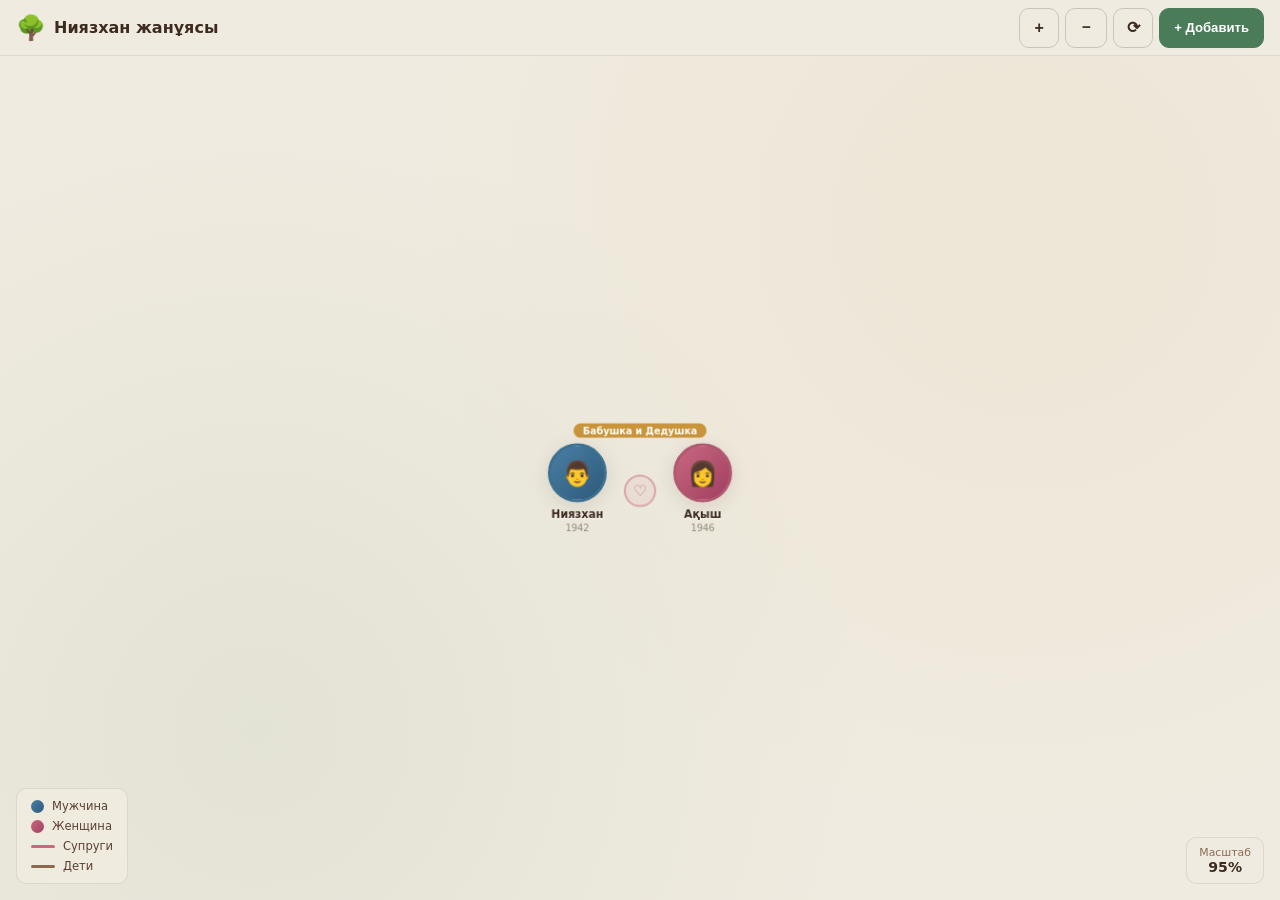
<file: index.html>
<!DOCTYPE html>
<html lang="ru">
<head>
  <meta charset="UTF-8"/>
  <meta name="viewport" content="width=device-width, initial-scale=1.0"/>
  <title>Ниязхан</title>
  <link rel="stylesheet" href="style.css"/>
</head>
<body>

  <!-- HEADER -->
  <header class="header">
    <div class="header__inner">
      <div class="logo">
        <span class="logo__icon">🌳</span>
        <span class="logo__name">Ниязхан жанұясы</span>
      </div>
      <div class="header__actions">
        <button class="hbtn" id="btnZoomIn">+</button>
        <button class="hbtn" id="btnZoomOut">－</button>
        <button class="hbtn" id="btnReset">⟳</button>
        <button class="hbtn hbtn--add" id="btnAddMember">+ Добавить</button>
      </div>
    </div>
  </header>

  <!-- TREE CANVAS -->
  <main class="canvas-wrap" id="canvasWrap">
    <div class="canvas" id="canvas">
      <svg class="svg-lines" id="svgLines"></svg>
      <div class="nodes" id="nodes"></div>
    </div>
  </main>

  <!-- LEGEND -->
  <div class="legend">
    <div class="legend__item"><span class="legend__dot legend__dot--male"></span> Мужчина</div>
    <div class="legend__item"><span class="legend__dot legend__dot--female"></span> Женщина</div>
    <div class="legend__item"><span class="legend__line legend__line--married"></span> Супруги</div>
    <div class="legend__item"><span class="legend__line legend__line--child"></span> Дети</div>
  </div>

  <!-- MEMBER DETAIL PANEL -->
  <aside class="panel" id="panel">
    <button class="panel__close" id="panelClose">✕</button>
    <div class="panel__avatar" id="panelAvatar"></div>
    <h2 class="panel__name" id="panelName"></h2>
    <div class="panel__year" id="panelYear"></div>
    <div class="panel__meta" id="panelMeta"></div>
    <div class="panel__relations" id="panelRelations"></div>
    <div class="panel__actions">
      <button class="pbtn pbtn--edit" id="panelEdit">Редактировать</button>
      <button class="pbtn pbtn--child" id="panelAddChild">+ Ребёнок</button>
    </div>
  </aside>

  <!-- ADD / EDIT MODAL -->
  <div class="modal-overlay" id="modalOverlay">
    <div class="modal">
      <button class="modal__close" id="modalClose">✕</button>
      <h3 class="modal__title" id="modalTitle">Добавить человека</h3>
      <form class="modal__form" id="memberForm">
        <input type="hidden" id="fId"/>
        <input type="hidden" id="fParentId"/>
        <label>Имя
          <input type="text" id="fName" placeholder="Имя Фамилия" required/>
        </label>
        <label>Год рождения
          <input type="number" id="fBirth" placeholder="1980" min="1800" max="2025"/>
        </label>
        <label>Год смерти (если нет — пусто)
          <input type="number" id="fDeath" placeholder="2020" min="1800" max="2025"/>
        </label>
        <label>Пол
          <select id="fGender">
            <option value="male">Мужской</option>
            <option value="female">Женский</option>
          </select>
        </label>
        <label>Примечание
          <textarea id="fNote" placeholder="Профессия, город, факты..."></textarea>
        </label>
        <div class="modal__btns">
          <button type="button" class="mbtn mbtn--cancel" id="modalCancel">Отмена</button>
          <button type="submit" class="mbtn mbtn--save">Сохранить</button>
        </div>
      </form>
    </div>
  </div>

  <div class="touch-hint" id="touchHint">👆 Тяни пальцем — двигай · Два пальца — зум</div>

  <script src="app.js"></script>
  <script>
    // Hide touch hint after tap
    document.getElementById('touchHint').addEventListener('touchstart', () => {
      document.getElementById('touchHint').style.display = 'none';
    }, { passive: true });
  </script>
</body>
</html>
</file>
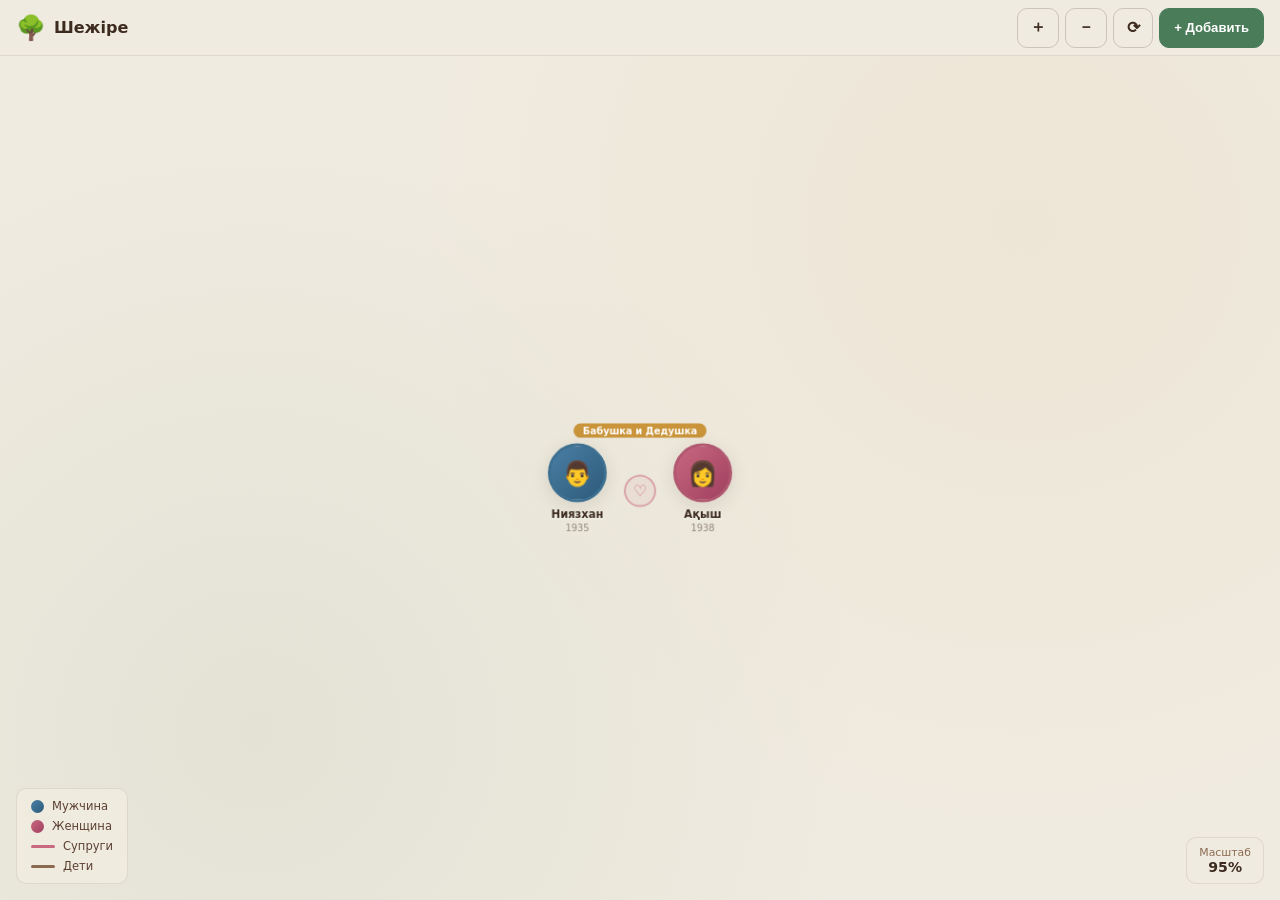
<file: Tree/index.html>
<!DOCTYPE html>
<html lang="ru">
<head>
  <meta charset="UTF-8"/>
  <meta name="viewport" content="width=device-width, initial-scale=1.0"/>
  <title>Шежіре — Семейное древо</title>
  <link rel="stylesheet" href="style.css"/>
</head>
<body>

  <!-- HEADER -->
  <header class="header">
    <div class="header__inner">
      <div class="logo">
        <span class="logo__icon">🌳</span>
        <span class="logo__name">Шежіре</span>
      </div>
      <div class="header__actions">
        <button class="hbtn" id="btnZoomIn">＋</button>
        <button class="hbtn" id="btnZoomOut">－</button>
        <button class="hbtn" id="btnReset">⟳</button>
        <button class="hbtn hbtn--add" id="btnAddMember">+ Добавить</button>
      </div>
    </div>
  </header>

  <!-- TREE CANVAS -->
  <main class="canvas-wrap" id="canvasWrap">
    <div class="canvas" id="canvas">
      <svg class="svg-lines" id="svgLines"></svg>
      <div class="nodes" id="nodes"></div>
    </div>
  </main>

  <!-- LEGEND -->
  <div class="legend">
    <div class="legend__item"><span class="legend__dot legend__dot--male"></span> Мужчина</div>
    <div class="legend__item"><span class="legend__dot legend__dot--female"></span> Женщина</div>
    <div class="legend__item"><span class="legend__line legend__line--married"></span> Супруги</div>
    <div class="legend__item"><span class="legend__line legend__line--child"></span> Дети</div>
  </div>

  <!-- MEMBER DETAIL PANEL -->
  <aside class="panel" id="panel">
    <button class="panel__close" id="panelClose">✕</button>
    <div class="panel__avatar" id="panelAvatar"></div>
    <h2 class="panel__name" id="panelName"></h2>
    <div class="panel__year" id="panelYear"></div>
    <div class="panel__meta" id="panelMeta"></div>
    <div class="panel__relations" id="panelRelations"></div>
    <div class="panel__actions">
      <button class="pbtn pbtn--edit" id="panelEdit">Редактировать</button>
      <button class="pbtn pbtn--child" id="panelAddChild">+ Ребёнок</button>
    </div>
  </aside>

  <!-- ADD / EDIT MODAL -->
  <div class="modal-overlay" id="modalOverlay">
    <div class="modal">
      <button class="modal__close" id="modalClose">✕</button>
      <h3 class="modal__title" id="modalTitle">Добавить человека</h3>
      <form class="modal__form" id="memberForm">
        <input type="hidden" id="fId"/>
        <input type="hidden" id="fParentId"/>
        <label>Имя
          <input type="text" id="fName" placeholder="Имя Фамилия" required/>
        </label>
        <label>Год рождения
          <input type="number" id="fBirth" placeholder="1980" min="1800" max="2025"/>
        </label>
        <label>Год смерти (если нет — пусто)
          <input type="number" id="fDeath" placeholder="2020" min="1800" max="2025"/>
        </label>
        <label>Пол
          <select id="fGender">
            <option value="male">Мужской</option>
            <option value="female">Женский</option>
          </select>
        </label>
        <label>Примечание
          <textarea id="fNote" placeholder="Профессия, город, факты..."></textarea>
        </label>
        <div class="modal__btns">
          <button type="button" class="mbtn mbtn--cancel" id="modalCancel">Отмена</button>
          <button type="submit" class="mbtn mbtn--save">Сохранить</button>
        </div>
      </form>
    </div>
  </div>

  <div class="touch-hint" id="touchHint">👆 Тяни пальцем — двигай · Два пальца — зум</div>

  <script src="app.js"></script>
  <script>
    // Hide touch hint after tap
    document.getElementById('touchHint').addEventListener('touchstart', () => {
      document.getElementById('touchHint').style.display = 'none';
    }, { passive: true });
  </script>
</body>
</html>
</file>
<file: style.css>
/* ===== HEART / EXPAND BUTTONS ===== */
.heart-btn {
  width: 34px; height: 34px;
  border-radius: 50%;
  border: 2px solid rgba(201,104,128,.5);
  background: rgba(201,104,128,.08);
  color: var(--rose);
  font-size: 1rem;
  cursor: pointer;
  display: flex; align-items: center; justify-content: center;
  transition: transform .22s cubic-bezier(.34,1.56,.64,1), background .18s, box-shadow .18s, border-color .18s;
  align-self: center;
  margin-top: 6px;
  flex-shrink: 0;
  -webkit-tap-highlight-color: transparent;
  outline: none;
}
.heart-btn--no-kids {
  border-color: rgba(201,104,128,.18);
  color: rgba(201,104,128,.3);
  cursor: default;
  pointer-events: none;
}
.heart-btn--open {
  background: var(--rose);
  color: #fff;
  border-color: var(--rose);
  box-shadow: 0 4px 14px rgba(201,104,128,.35);
}
.heart-btn:active:not(.heart-btn--no-kids) { transform: scale(.9); }

.expand-btn {
  width: 28px; height: 28px;
  border-radius: 50%;
  border: 2px solid rgba(139,106,80,.35);
  background: rgba(139,106,80,.07);
  color: var(--bark2);
  font-size: .68rem;
  cursor: pointer;
  display: flex; align-items: center; justify-content: center;
  transition: transform .22s cubic-bezier(.34,1.56,.64,1), background .18s, box-shadow .18s;
  -webkit-tap-highlight-color: transparent;
  outline: none;
}
.expand-btn--open {
  background: var(--line);
  color: #fff;
  border-color: var(--line);
  box-shadow: 0 3px 10px rgba(139,106,80,.3);
}
.expand-btn:active { transform: scale(.9); }

/* ===== NODE ENTER ANIMATION ===== */
@keyframes nodeEnter {
  from { opacity: 0; transform: translate(-50%, calc(-50% + 24px)) scale(.72); }
  to   { opacity: 1; transform: translate(-50%, -50%) scale(1); }
}
.node-enter {
  animation: nodeEnter .44s cubic-bezier(.34,1.56,.64,1) both;
}

/* ===== LINE DRAW ANIMATION ===== */
@keyframes drawLine {
  from { stroke-dashoffset: 600; opacity: 0; }
  to   { stroke-dashoffset: 0;   opacity: 1; }
}
.line-enter {
  stroke-dasharray: 600;
  animation: drawLine .5s ease .08s both;
}

/* ===== RESET ===== */
*, *::before, *::after { box-sizing: border-box; margin: 0; padding: 0; }

:root {
  --bg:       #f0ebe0;
  --bg2:      #e8e0d0;
  --bark:     #3d2b1f;
  --bark2:    #5c4033;
  --leaf:     #4a7c59;
  --leaf2:    #6aaa7e;
  --gold:     #c9943a;
  --rose:     #c96880;
  --line:     #8b6a50;
  --white:    #fff;
  --shadow:   0 4px 20px rgba(61,43,31,.12);
  --radius:   14px;
}

html, body { height: 100%; overflow: hidden; }

body {
  font-family: 'Segoe UI', system-ui, sans-serif;
  background: var(--bg);
  color: var(--bark);
  user-select: none;
  -webkit-user-select: none;
  touch-action: none;
}

/* ===== HEADER ===== */
.header {
  position: fixed; top: 0; left: 0; right: 0; z-index: 200;
  height: 56px;
  background: rgba(240,235,224,.97);
  backdrop-filter: blur(12px);
  border-bottom: 1px solid rgba(61,43,31,.1);
}
.header__inner {
  max-width: 100%; height: 100%;
  display: flex; align-items: center; justify-content: space-between;
  padding: 0 16px;
}
.logo { display: flex; align-items: center; gap: 8px; }
.logo__icon { font-size: 1.5rem; }
.logo__name { font-size: 1rem; font-weight: 800; color: var(--bark); }

.header__actions { display: flex; align-items: center; gap: 6px; }
.hbtn {
  min-width: 40px; min-height: 40px;
  padding: 0 12px; border-radius: 10px;
  border: 1.5px solid rgba(61,43,31,.2);
  background: transparent; color: var(--bark);
  font-size: 1rem; font-weight: 700; cursor: pointer;
  display: flex; align-items: center; justify-content: center;
  transition: all .18s;
  -webkit-tap-highlight-color: transparent;
}
.hbtn:active { background: var(--bark); color: var(--bg); }
.hbtn--add {
  background: var(--leaf); color: #fff; border-color: var(--leaf);
  font-size: .82rem; padding: 0 14px;
}
.hbtn--add:active { background: var(--leaf2); }

/* ===== CANVAS ===== */
.canvas-wrap {
  position: fixed; inset: 56px 0 0 0;
  overflow: hidden;
  background:
    radial-gradient(circle at 20% 80%, rgba(74,124,89,.08) 0%, transparent 50%),
    radial-gradient(circle at 80% 20%, rgba(201,148,58,.06) 0%, transparent 50%),
    var(--bg);
  touch-action: none;
}
.canvas-wrap.panel-open { bottom: 55vh; }

.canvas {
  position: absolute;
  transform-origin: 0 0;
  will-change: transform;
}

.svg-lines {
  position: absolute; top: 0; left: 0;
  pointer-events: none; overflow: visible;
}

/* ===== PERSON CARD ===== */
.person-card {
  display: flex; flex-direction: column; align-items: center;
  width: 90px; cursor: pointer;
  -webkit-tap-highlight-color: transparent;
}
.person-card__circle {
  width: 62px; height: 62px; border-radius: 50%;
  display: flex; align-items: center; justify-content: center;
  font-size: 1.6rem;
  border: 3px solid transparent;
  box-shadow: var(--shadow);
  transition: transform .15s, box-shadow .15s;
  position: relative;
}
.person-card:active .person-card__circle {
  transform: scale(1.08);
  box-shadow: 0 6px 20px rgba(61,43,31,.2);
}
.person-card.selected .person-card__circle {
  box-shadow: 0 0 0 3px var(--gold), 0 6px 20px rgba(61,43,31,.2);
}
.person-card--male   .person-card__circle { background: linear-gradient(135deg, #4a7fa5, #2d5a7a); border-color: #3d7090; }
.person-card--female .person-card__circle { background: linear-gradient(135deg, #c96880, #a04060); border-color: #b05870; }
.person-card--deceased .person-card__circle { filter: grayscale(.6); opacity: .75; }

/* Married-in spouse (from outside the family) */
.person-card--married-in .person-card__circle {
  border-style: dashed;
  border-width: 2.5px;
  opacity: 0.8;
}
.person-card--married-in.person-card--male .person-card__circle {
  background: linear-gradient(135deg, #6a9fbd, #4d7a9a);
  border-color: #4d7a9a;
}
.person-card--married-in.person-card--female .person-card__circle {
  background: linear-gradient(135deg, #d98aa0, #b86080);
  border-color: #b86080;
}
.person-card__tag {
  font-size: .58rem;
  font-weight: 700;
  color: rgba(61,43,31,.45);
  background: rgba(61,43,31,.07);
  border-radius: 8px;
  padding: 2px 8px;
  margin-top: 3px;
  letter-spacing: .04em;
  text-transform: lowercase;
}

.person-card__name {
  margin-top: 6px; font-size: .72rem; font-weight: 700;
  color: var(--bark); text-align: center;
  max-width: 88px; line-height: 1.2;
  text-shadow: 0 1px 3px rgba(255,255,255,.8);
}
.person-card__year {
  font-size: .62rem; color: rgba(61,43,31,.5); margin-top: 1px; text-align: center;
}

/* ===== LEGEND (hidden on mobile) ===== */
.legend {
  position: fixed; bottom: 16px; left: 16px; z-index: 100;
  background: rgba(240,235,224,.95); backdrop-filter: blur(10px);
  border: 1px solid rgba(61,43,31,.1);
  border-radius: 10px; padding: 10px 14px;
  display: flex; flex-direction: column; gap: 6px;
}
.legend__item { display: flex; align-items: center; gap: 8px; font-size: .72rem; color: var(--bark2); }
.legend__dot  { width: 13px; height: 13px; border-radius: 50%; flex-shrink: 0; }
.legend__dot--male   { background: linear-gradient(135deg, #4a7fa5, #2d5a7a); }
.legend__dot--female { background: linear-gradient(135deg, #c96880, #a04060); }
.legend__line { width: 24px; height: 3px; border-radius: 2px; flex-shrink: 0; }
.legend__line--married { background: var(--rose); }
.legend__line--child   { background: var(--line); }

/* ===== MINIMAP ===== */
.minimap {
  position: fixed; bottom: 16px; right: 16px; z-index: 100;
  background: rgba(240,235,224,.95); backdrop-filter: blur(10px);
  border: 1px solid rgba(61,43,31,.1);
  border-radius: 10px; padding: 8px 12px;
  text-align: center;
}
.minimap__zoom { font-size: .88rem; font-weight: 700; color: var(--bark); }

/* ===== PANEL — desktop: slides from right ===== */
.panel {
  position: fixed; top: 56px; right: -340px; bottom: 0;
  width: 320px; z-index: 150;
  background: var(--white);
  border-left: 1px solid rgba(61,43,31,.1);
  padding: 24px 20px 20px;
  display: flex; flex-direction: column; gap: 12px;
  transition: right .3s ease;
  overflow-y: auto;
  -webkit-overflow-scrolling: touch;
}
.panel.open { right: 0; }

.panel__close {
  position: absolute; top: 14px; right: 14px;
  background: var(--bg); border: none; border-radius: 50%;
  width: 36px; height: 36px; cursor: pointer;
  font-size: .9rem; color: var(--bark2);
  display: flex; align-items: center; justify-content: center;
  -webkit-tap-highlight-color: transparent;
}
.panel__avatar {
  width: 68px; height: 68px; border-radius: 50%;
  display: flex; align-items: center; justify-content: center;
  font-size: 1.9rem; margin: 0 auto 4px;
  box-shadow: var(--shadow);
}
.panel__avatar--male   { background: linear-gradient(135deg, #4a7fa5, #2d5a7a); }
.panel__avatar--female { background: linear-gradient(135deg, #c96880, #a04060); }
.panel__name  { font-size: 1.1rem; font-weight: 800; text-align: center; color: var(--bark); }
.panel__year  { font-size: .8rem; color: rgba(61,43,31,.5); text-align: center; }
.panel__meta  { background: var(--bg); border-radius: 10px; padding: 12px; font-size: .82rem; color: var(--bark2); line-height: 1.6; }
.panel__relations { display: flex; flex-direction: column; gap: 6px; }
.panel__rel-row { display: flex; align-items: center; gap: 8px; }
.panel__rel-label { font-size: .68rem; font-weight: 700; text-transform: uppercase; letter-spacing: .05em; color: rgba(61,43,31,.4); min-width: 68px; }
.panel__rel-name { background: var(--bg); border-radius: 6px; padding: 5px 10px; cursor: pointer; font-size: .82rem; color: var(--bark2); -webkit-tap-highlight-color: transparent; }
.panel__rel-name:active { background: var(--bg2); }
.panel__actions { display: flex; gap: 10px; margin-top: auto; padding-top: 8px; }
.pbtn {
  flex: 1; padding: 12px; border-radius: 10px;
  font-size: .85rem; font-weight: 600; cursor: pointer;
  border: 1.5px solid transparent; transition: all .18s;
  -webkit-tap-highlight-color: transparent;
}
.pbtn--edit  { background: transparent; border-color: rgba(61,43,31,.2); color: var(--bark); }
.pbtn--child { background: var(--leaf); color: #fff; }
.pbtn--edit:active  { background: var(--bg2); }
.pbtn--child:active { background: var(--leaf2); }

/* ===== MODAL ===== */
.modal-overlay {
  position: fixed; inset: 0; z-index: 300;
  background: rgba(61,43,31,.5); backdrop-filter: blur(6px);
  display: none; align-items: flex-end; justify-content: center;
  padding: 0;
}
.modal-overlay.open { display: flex; animation: fadeIn .2s ease; }
.modal {
  background: var(--white);
  border-radius: 20px 20px 0 0;
  padding: 28px 24px 36px;
  width: 100%; max-width: 520px;
  position: relative;
  box-shadow: 0 -8px 40px rgba(61,43,31,.2);
  max-height: 90vh; overflow-y: auto;
  -webkit-overflow-scrolling: touch;
}
.modal__close {
  position: absolute; top: 16px; right: 16px;
  background: var(--bg); border: none; border-radius: 50%;
  width: 36px; height: 36px; cursor: pointer;
  font-size: .9rem; color: var(--bark2);
  display: flex; align-items: center; justify-content: center;
}
.modal__title { font-size: 1.05rem; font-weight: 800; color: var(--bark); margin-bottom: 20px; }
.modal__form { display: flex; flex-direction: column; gap: 14px; }
.modal__form label { display: flex; flex-direction: column; gap: 5px; font-size: .8rem; font-weight: 600; color: rgba(61,43,31,.6); }
.modal__form input,
.modal__form select,
.modal__form textarea {
  padding: 12px 14px; border-radius: 10px;
  border: 1.5px solid rgba(61,43,31,.15);
  background: var(--bg); color: var(--bark);
  font-size: 16px; /* prevents iOS zoom on focus */
  font-family: inherit; transition: border-color .18s;
}
.modal__form input:focus,
.modal__form select:focus,
.modal__form textarea:focus { outline: none; border-color: var(--leaf); }
.modal__form textarea { resize: vertical; min-height: 70px; }
.modal__btns { display: flex; gap: 10px; margin-top: 4px; }
.mbtn {
  flex: 1; padding: 13px; border-radius: 10px;
  font-size: .9rem; font-weight: 600; cursor: pointer;
  border: 1.5px solid transparent;
}
.mbtn--cancel { background: var(--bg); border-color: rgba(61,43,31,.15); color: var(--bark2); }
.mbtn--save   { background: var(--leaf); color: #fff; }

/* Handle bar for modal (cosmetic) */
.modal::before {
  content: '';
  display: block; width: 40px; height: 4px;
  background: rgba(61,43,31,.15); border-radius: 2px;
  margin: 0 auto 20px;
}

@keyframes fadeIn { from { opacity: 0; transform: translateY(20px); } to { opacity: 1; transform: translateY(0); } }

/* ===== MOBILE ===== */
@media (max-width: 700px) {
  /* Panel slides up from bottom on mobile */
  .panel {
    top: auto;
    bottom: -100%;
    right: 0;
    left: 0;
    width: 100%;
    height: 55vh;
    border-left: none;
    border-top: 1px solid rgba(61,43,31,.1);
    border-radius: 20px 20px 0 0;
    transition: bottom .3s ease;
    padding: 20px 20px 32px;
  }
  .panel.open { bottom: 0; right: 0; }
  .canvas-wrap.panel-open { bottom: 55vh; }

  /* Handle bar for panel */
  .panel::before {
    content: '';
    display: block; width: 40px; height: 4px;
    background: rgba(61,43,31,.18); border-radius: 2px;
    margin: 0 auto 16px;
  }

  /* Hide legend on mobile */
  .legend { display: none; }

  /* Smaller minimap */
  .minimap { bottom: auto; top: 64px; right: 12px; font-size: .7rem; padding: 6px 10px; }

  /* Bigger tap targets */
  .person-card__circle { width: 56px; height: 56px; font-size: 1.4rem; }
  .hbtn { min-width: 38px; min-height: 38px; font-size: .95rem; }
  .hbtn--add { font-size: .78rem; padding: 0 12px; }

  /* Hint text */
  .touch-hint {
    display: block;
    position: fixed; bottom: 12px; left: 50%; transform: translateX(-50%);
    background: rgba(61,43,31,.75); color: rgba(255,255,255,.85);
    font-size: .72rem; padding: 6px 14px; border-radius: 20px;
    white-space: nowrap; z-index: 99;
    animation: fadeOut 3s ease 2s forwards;
  }
}

@media (min-width: 701px) {
  .touch-hint { display: none; }

  .hbtn:hover { background: var(--bark); color: var(--bg); transform: translateY(-1px); box-shadow: 0 4px 12px rgba(61,43,31,.18); }
  .hbtn--add:hover { background: var(--leaf2); border-color: var(--leaf2); }

  .heart-btn:hover:not(.heart-btn--no-kids) {
    transform: scale(1.2);
    background: var(--rose);
    color: #fff;
    border-color: var(--rose);
    box-shadow: 0 4px 18px rgba(201,104,128,.5);
  }
  .expand-btn:hover {
    transform: scale(1.18);
    background: var(--leaf);
    color: #fff;
    border-color: var(--leaf);
    box-shadow: 0 4px 14px rgba(74,124,89,.4);
  }

  .person-card:hover .person-card__circle {
    transform: scale(1.13) translateY(-4px);
    box-shadow: 0 10px 26px rgba(61,43,31,.22);
  }
  .person-card--male:hover .person-card__circle {
    box-shadow: 0 10px 26px rgba(45,90,122,.5), 0 0 0 4px rgba(74,127,165,.2);
  }
  .person-card--female:hover .person-card__circle {
    box-shadow: 0 10px 26px rgba(160,64,96,.5), 0 0 0 4px rgba(201,104,128,.2);
  }
  .person-card:hover .person-card__name {
    color: var(--bark);
    text-shadow: 0 1px 4px rgba(255,255,255,.9);
  }
  .panel__rel-name:hover { background: var(--bg2); color: var(--bark); }
}

@keyframes fadeOut { from { opacity: 1; } to { opacity: 0; pointer-events: none; } }
</file>
<file: Tree/style.css>
/* ===== HEART / EXPAND BUTTONS ===== */
.heart-btn {
  width: 34px; height: 34px;
  border-radius: 50%;
  border: 2px solid rgba(201,104,128,.5);
  background: rgba(201,104,128,.08);
  color: var(--rose);
  font-size: 1rem;
  cursor: pointer;
  display: flex; align-items: center; justify-content: center;
  transition: transform .22s cubic-bezier(.34,1.56,.64,1), background .18s, box-shadow .18s, border-color .18s;
  align-self: center;
  margin-top: 6px;
  flex-shrink: 0;
  -webkit-tap-highlight-color: transparent;
  outline: none;
}
.heart-btn--no-kids {
  border-color: rgba(201,104,128,.18);
  color: rgba(201,104,128,.3);
  cursor: default;
  pointer-events: none;
}
.heart-btn--open {
  background: var(--rose);
  color: #fff;
  border-color: var(--rose);
  box-shadow: 0 4px 14px rgba(201,104,128,.35);
}
.heart-btn:active:not(.heart-btn--no-kids) { transform: scale(.9); }

.expand-btn {
  width: 28px; height: 28px;
  border-radius: 50%;
  border: 2px solid rgba(139,106,80,.35);
  background: rgba(139,106,80,.07);
  color: var(--bark2);
  font-size: .68rem;
  cursor: pointer;
  display: flex; align-items: center; justify-content: center;
  transition: transform .22s cubic-bezier(.34,1.56,.64,1), background .18s, box-shadow .18s;
  -webkit-tap-highlight-color: transparent;
  outline: none;
}
.expand-btn--open {
  background: var(--line);
  color: #fff;
  border-color: var(--line);
  box-shadow: 0 3px 10px rgba(139,106,80,.3);
}
.expand-btn:active { transform: scale(.9); }

/* ===== NODE ENTER ANIMATION ===== */
@keyframes nodeEnter {
  from { opacity: 0; transform: translate(-50%, calc(-50% + 24px)) scale(.72); }
  to   { opacity: 1; transform: translate(-50%, -50%) scale(1); }
}
.node-enter {
  animation: nodeEnter .44s cubic-bezier(.34,1.56,.64,1) both;
}

/* ===== LINE DRAW ANIMATION ===== */
@keyframes drawLine {
  from { stroke-dashoffset: 600; opacity: 0; }
  to   { stroke-dashoffset: 0;   opacity: 1; }
}
.line-enter {
  stroke-dasharray: 600;
  animation: drawLine .5s ease .08s both;
}

/* ===== RESET ===== */
*, *::before, *::after { box-sizing: border-box; margin: 0; padding: 0; }

:root {
  --bg:       #f0ebe0;
  --bg2:      #e8e0d0;
  --bark:     #3d2b1f;
  --bark2:    #5c4033;
  --leaf:     #4a7c59;
  --leaf2:    #6aaa7e;
  --gold:     #c9943a;
  --rose:     #c96880;
  --line:     #8b6a50;
  --white:    #fff;
  --shadow:   0 4px 20px rgba(61,43,31,.12);
  --radius:   14px;
}

html, body { height: 100%; overflow: hidden; }

body {
  font-family: 'Segoe UI', system-ui, sans-serif;
  background: var(--bg);
  color: var(--bark);
  user-select: none;
  -webkit-user-select: none;
  touch-action: none;
}

/* ===== HEADER ===== */
.header {
  position: fixed; top: 0; left: 0; right: 0; z-index: 200;
  height: 56px;
  background: rgba(240,235,224,.97);
  backdrop-filter: blur(12px);
  border-bottom: 1px solid rgba(61,43,31,.1);
}
.header__inner {
  max-width: 100%; height: 100%;
  display: flex; align-items: center; justify-content: space-between;
  padding: 0 16px;
}
.logo { display: flex; align-items: center; gap: 8px; }
.logo__icon { font-size: 1.5rem; }
.logo__name { font-size: 1rem; font-weight: 800; color: var(--bark); }

.header__actions { display: flex; align-items: center; gap: 6px; }
.hbtn {
  min-width: 40px; min-height: 40px;
  padding: 0 12px; border-radius: 10px;
  border: 1.5px solid rgba(61,43,31,.2);
  background: transparent; color: var(--bark);
  font-size: 1rem; font-weight: 700; cursor: pointer;
  display: flex; align-items: center; justify-content: center;
  transition: all .18s;
  -webkit-tap-highlight-color: transparent;
}
.hbtn:active { background: var(--bark); color: var(--bg); }
.hbtn--add {
  background: var(--leaf); color: #fff; border-color: var(--leaf);
  font-size: .82rem; padding: 0 14px;
}
.hbtn--add:active { background: var(--leaf2); }

/* ===== CANVAS ===== */
.canvas-wrap {
  position: fixed; inset: 56px 0 0 0;
  overflow: hidden;
  background:
    radial-gradient(circle at 20% 80%, rgba(74,124,89,.08) 0%, transparent 50%),
    radial-gradient(circle at 80% 20%, rgba(201,148,58,.06) 0%, transparent 50%),
    var(--bg);
  touch-action: none;
}
.canvas-wrap.panel-open { bottom: 55vh; }

.canvas {
  position: absolute;
  transform-origin: 0 0;
  will-change: transform;
}

.svg-lines {
  position: absolute; top: 0; left: 0;
  pointer-events: none; overflow: visible;
}

/* ===== PERSON CARD ===== */
.person-card {
  display: flex; flex-direction: column; align-items: center;
  width: 90px; cursor: pointer;
  -webkit-tap-highlight-color: transparent;
}
.person-card__circle {
  width: 62px; height: 62px; border-radius: 50%;
  display: flex; align-items: center; justify-content: center;
  font-size: 1.6rem;
  border: 3px solid transparent;
  box-shadow: var(--shadow);
  transition: transform .15s, box-shadow .15s;
  position: relative;
}
.person-card:active .person-card__circle {
  transform: scale(1.08);
  box-shadow: 0 6px 20px rgba(61,43,31,.2);
}
.person-card.selected .person-card__circle {
  box-shadow: 0 0 0 3px var(--gold), 0 6px 20px rgba(61,43,31,.2);
}
.person-card--male   .person-card__circle { background: linear-gradient(135deg, #4a7fa5, #2d5a7a); border-color: #3d7090; }
.person-card--female .person-card__circle { background: linear-gradient(135deg, #c96880, #a04060); border-color: #b05870; }
.person-card--deceased .person-card__circle { filter: grayscale(.6); opacity: .75; }

/* Married-in spouse (from outside the family) */
.person-card--married-in .person-card__circle {
  border-style: dashed;
  border-width: 2.5px;
  opacity: 0.8;
}
.person-card--married-in.person-card--male .person-card__circle {
  background: linear-gradient(135deg, #6a9fbd, #4d7a9a);
  border-color: #4d7a9a;
}
.person-card--married-in.person-card--female .person-card__circle {
  background: linear-gradient(135deg, #d98aa0, #b86080);
  border-color: #b86080;
}
.person-card__tag {
  font-size: .58rem;
  font-weight: 700;
  color: rgba(61,43,31,.45);
  background: rgba(61,43,31,.07);
  border-radius: 8px;
  padding: 2px 8px;
  margin-top: 3px;
  letter-spacing: .04em;
  text-transform: lowercase;
}

.person-card__name {
  margin-top: 6px; font-size: .72rem; font-weight: 700;
  color: var(--bark); text-align: center;
  max-width: 88px; line-height: 1.2;
  text-shadow: 0 1px 3px rgba(255,255,255,.8);
}
.person-card__year {
  font-size: .62rem; color: rgba(61,43,31,.5); margin-top: 1px; text-align: center;
}

/* ===== LEGEND (hidden on mobile) ===== */
.legend {
  position: fixed; bottom: 16px; left: 16px; z-index: 100;
  background: rgba(240,235,224,.95); backdrop-filter: blur(10px);
  border: 1px solid rgba(61,43,31,.1);
  border-radius: 10px; padding: 10px 14px;
  display: flex; flex-direction: column; gap: 6px;
}
.legend__item { display: flex; align-items: center; gap: 8px; font-size: .72rem; color: var(--bark2); }
.legend__dot  { width: 13px; height: 13px; border-radius: 50%; flex-shrink: 0; }
.legend__dot--male   { background: linear-gradient(135deg, #4a7fa5, #2d5a7a); }
.legend__dot--female { background: linear-gradient(135deg, #c96880, #a04060); }
.legend__line { width: 24px; height: 3px; border-radius: 2px; flex-shrink: 0; }
.legend__line--married { background: var(--rose); }
.legend__line--child   { background: var(--line); }

/* ===== MINIMAP ===== */
.minimap {
  position: fixed; bottom: 16px; right: 16px; z-index: 100;
  background: rgba(240,235,224,.95); backdrop-filter: blur(10px);
  border: 1px solid rgba(61,43,31,.1);
  border-radius: 10px; padding: 8px 12px;
  text-align: center;
}
.minimap__zoom { font-size: .88rem; font-weight: 700; color: var(--bark); }

/* ===== PANEL — desktop: slides from right ===== */
.panel {
  position: fixed; top: 56px; right: -340px; bottom: 0;
  width: 320px; z-index: 150;
  background: var(--white);
  border-left: 1px solid rgba(61,43,31,.1);
  padding: 24px 20px 20px;
  display: flex; flex-direction: column; gap: 12px;
  transition: right .3s ease;
  overflow-y: auto;
  -webkit-overflow-scrolling: touch;
}
.panel.open { right: 0; }

.panel__close {
  position: absolute; top: 14px; right: 14px;
  background: var(--bg); border: none; border-radius: 50%;
  width: 36px; height: 36px; cursor: pointer;
  font-size: .9rem; color: var(--bark2);
  display: flex; align-items: center; justify-content: center;
  -webkit-tap-highlight-color: transparent;
}
.panel__avatar {
  width: 68px; height: 68px; border-radius: 50%;
  display: flex; align-items: center; justify-content: center;
  font-size: 1.9rem; margin: 0 auto 4px;
  box-shadow: var(--shadow);
}
.panel__avatar--male   { background: linear-gradient(135deg, #4a7fa5, #2d5a7a); }
.panel__avatar--female { background: linear-gradient(135deg, #c96880, #a04060); }
.panel__name  { font-size: 1.1rem; font-weight: 800; text-align: center; color: var(--bark); }
.panel__year  { font-size: .8rem; color: rgba(61,43,31,.5); text-align: center; }
.panel__meta  { background: var(--bg); border-radius: 10px; padding: 12px; font-size: .82rem; color: var(--bark2); line-height: 1.6; }
.panel__relations { display: flex; flex-direction: column; gap: 6px; }
.panel__rel-row { display: flex; align-items: center; gap: 8px; }
.panel__rel-label { font-size: .68rem; font-weight: 700; text-transform: uppercase; letter-spacing: .05em; color: rgba(61,43,31,.4); min-width: 68px; }
.panel__rel-name { background: var(--bg); border-radius: 6px; padding: 5px 10px; cursor: pointer; font-size: .82rem; color: var(--bark2); -webkit-tap-highlight-color: transparent; }
.panel__rel-name:active { background: var(--bg2); }
.panel__actions { display: flex; gap: 10px; margin-top: auto; padding-top: 8px; }
.pbtn {
  flex: 1; padding: 12px; border-radius: 10px;
  font-size: .85rem; font-weight: 600; cursor: pointer;
  border: 1.5px solid transparent; transition: all .18s;
  -webkit-tap-highlight-color: transparent;
}
.pbtn--edit  { background: transparent; border-color: rgba(61,43,31,.2); color: var(--bark); }
.pbtn--child { background: var(--leaf); color: #fff; }
.pbtn--edit:active  { background: var(--bg2); }
.pbtn--child:active { background: var(--leaf2); }

/* ===== MODAL ===== */
.modal-overlay {
  position: fixed; inset: 0; z-index: 300;
  background: rgba(61,43,31,.5); backdrop-filter: blur(6px);
  display: none; align-items: flex-end; justify-content: center;
  padding: 0;
}
.modal-overlay.open { display: flex; animation: fadeIn .2s ease; }
.modal {
  background: var(--white);
  border-radius: 20px 20px 0 0;
  padding: 28px 24px 36px;
  width: 100%; max-width: 520px;
  position: relative;
  box-shadow: 0 -8px 40px rgba(61,43,31,.2);
  max-height: 90vh; overflow-y: auto;
  -webkit-overflow-scrolling: touch;
}
.modal__close {
  position: absolute; top: 16px; right: 16px;
  background: var(--bg); border: none; border-radius: 50%;
  width: 36px; height: 36px; cursor: pointer;
  font-size: .9rem; color: var(--bark2);
  display: flex; align-items: center; justify-content: center;
}
.modal__title { font-size: 1.05rem; font-weight: 800; color: var(--bark); margin-bottom: 20px; }
.modal__form { display: flex; flex-direction: column; gap: 14px; }
.modal__form label { display: flex; flex-direction: column; gap: 5px; font-size: .8rem; font-weight: 600; color: rgba(61,43,31,.6); }
.modal__form input,
.modal__form select,
.modal__form textarea {
  padding: 12px 14px; border-radius: 10px;
  border: 1.5px solid rgba(61,43,31,.15);
  background: var(--bg); color: var(--bark);
  font-size: 16px; /* prevents iOS zoom on focus */
  font-family: inherit; transition: border-color .18s;
}
.modal__form input:focus,
.modal__form select:focus,
.modal__form textarea:focus { outline: none; border-color: var(--leaf); }
.modal__form textarea { resize: vertical; min-height: 70px; }
.modal__btns { display: flex; gap: 10px; margin-top: 4px; }
.mbtn {
  flex: 1; padding: 13px; border-radius: 10px;
  font-size: .9rem; font-weight: 600; cursor: pointer;
  border: 1.5px solid transparent;
}
.mbtn--cancel { background: var(--bg); border-color: rgba(61,43,31,.15); color: var(--bark2); }
.mbtn--save   { background: var(--leaf); color: #fff; }

/* Handle bar for modal (cosmetic) */
.modal::before {
  content: '';
  display: block; width: 40px; height: 4px;
  background: rgba(61,43,31,.15); border-radius: 2px;
  margin: 0 auto 20px;
}

@keyframes fadeIn { from { opacity: 0; transform: translateY(20px); } to { opacity: 1; transform: translateY(0); } }

/* ===== MOBILE ===== */
@media (max-width: 700px) {
  /* Panel slides up from bottom on mobile */
  .panel {
    top: auto;
    bottom: -100%;
    right: 0;
    left: 0;
    width: 100%;
    height: 55vh;
    border-left: none;
    border-top: 1px solid rgba(61,43,31,.1);
    border-radius: 20px 20px 0 0;
    transition: bottom .3s ease;
    padding: 20px 20px 32px;
  }
  .panel.open { bottom: 0; right: 0; }
  .canvas-wrap.panel-open { bottom: 55vh; }

  /* Handle bar for panel */
  .panel::before {
    content: '';
    display: block; width: 40px; height: 4px;
    background: rgba(61,43,31,.18); border-radius: 2px;
    margin: 0 auto 16px;
  }

  /* Hide legend on mobile */
  .legend { display: none; }

  /* Smaller minimap */
  .minimap { bottom: auto; top: 64px; right: 12px; font-size: .7rem; padding: 6px 10px; }

  /* Bigger tap targets */
  .person-card__circle { width: 56px; height: 56px; font-size: 1.4rem; }
  .hbtn { min-width: 38px; min-height: 38px; font-size: .95rem; }
  .hbtn--add { font-size: .78rem; padding: 0 12px; }

  /* Hint text */
  .touch-hint {
    display: block;
    position: fixed; bottom: 12px; left: 50%; transform: translateX(-50%);
    background: rgba(61,43,31,.75); color: rgba(255,255,255,.85);
    font-size: .72rem; padding: 6px 14px; border-radius: 20px;
    white-space: nowrap; z-index: 99;
    animation: fadeOut 3s ease 2s forwards;
  }
}

@media (min-width: 701px) {
  .touch-hint { display: none; }

  .hbtn:hover { background: var(--bark); color: var(--bg); transform: translateY(-1px); box-shadow: 0 4px 12px rgba(61,43,31,.18); }
  .hbtn--add:hover { background: var(--leaf2); border-color: var(--leaf2); }

  .heart-btn:hover:not(.heart-btn--no-kids) {
    transform: scale(1.2);
    background: var(--rose);
    color: #fff;
    border-color: var(--rose);
    box-shadow: 0 4px 18px rgba(201,104,128,.5);
  }
  .expand-btn:hover {
    transform: scale(1.18);
    background: var(--leaf);
    color: #fff;
    border-color: var(--leaf);
    box-shadow: 0 4px 14px rgba(74,124,89,.4);
  }

  .person-card:hover .person-card__circle {
    transform: scale(1.13) translateY(-4px);
    box-shadow: 0 10px 26px rgba(61,43,31,.22);
  }
  .person-card--male:hover .person-card__circle {
    box-shadow: 0 10px 26px rgba(45,90,122,.5), 0 0 0 4px rgba(74,127,165,.2);
  }
  .person-card--female:hover .person-card__circle {
    box-shadow: 0 10px 26px rgba(160,64,96,.5), 0 0 0 4px rgba(201,104,128,.2);
  }
  .person-card:hover .person-card__name {
    color: var(--bark);
    text-shadow: 0 1px 4px rgba(255,255,255,.9);
  }
  .panel__rel-name:hover { background: var(--bg2); color: var(--bark); }
}

@keyframes fadeOut { from { opacity: 1; } to { opacity: 0; pointer-events: none; } }
</file>
